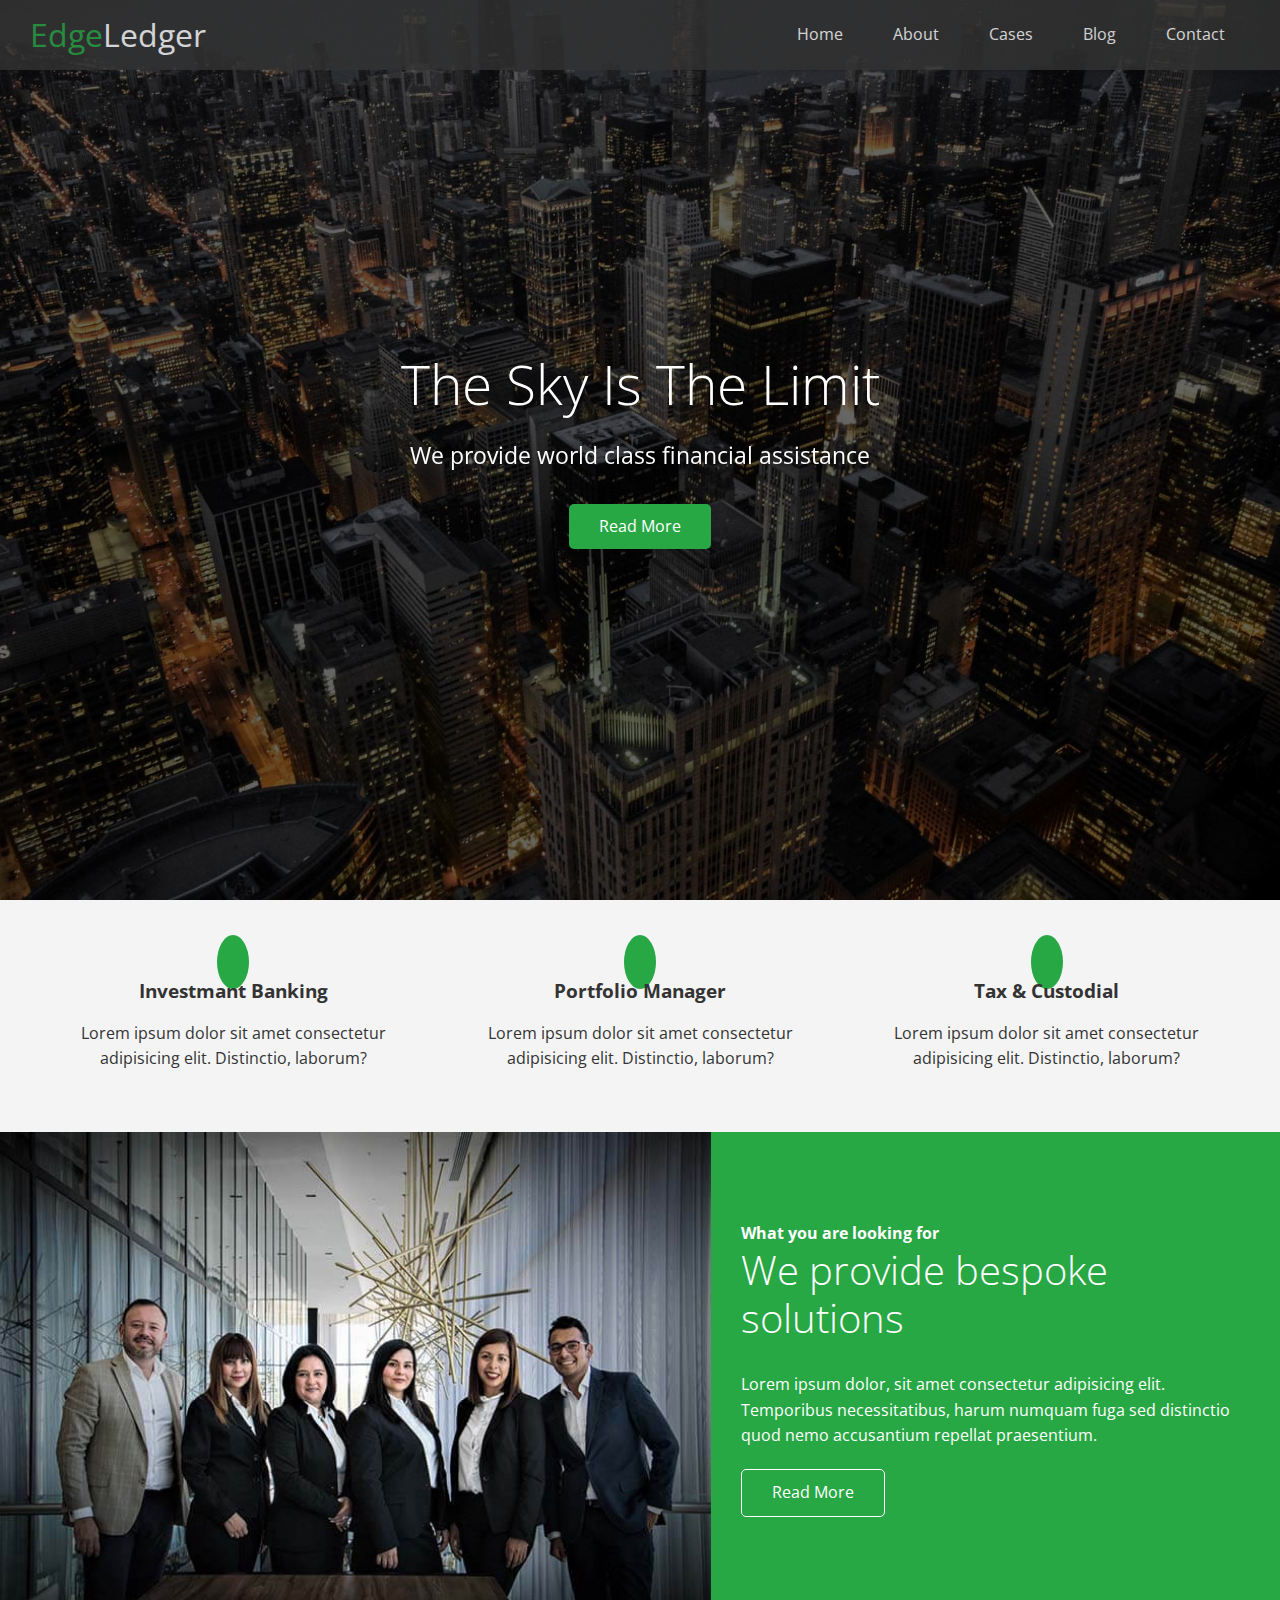
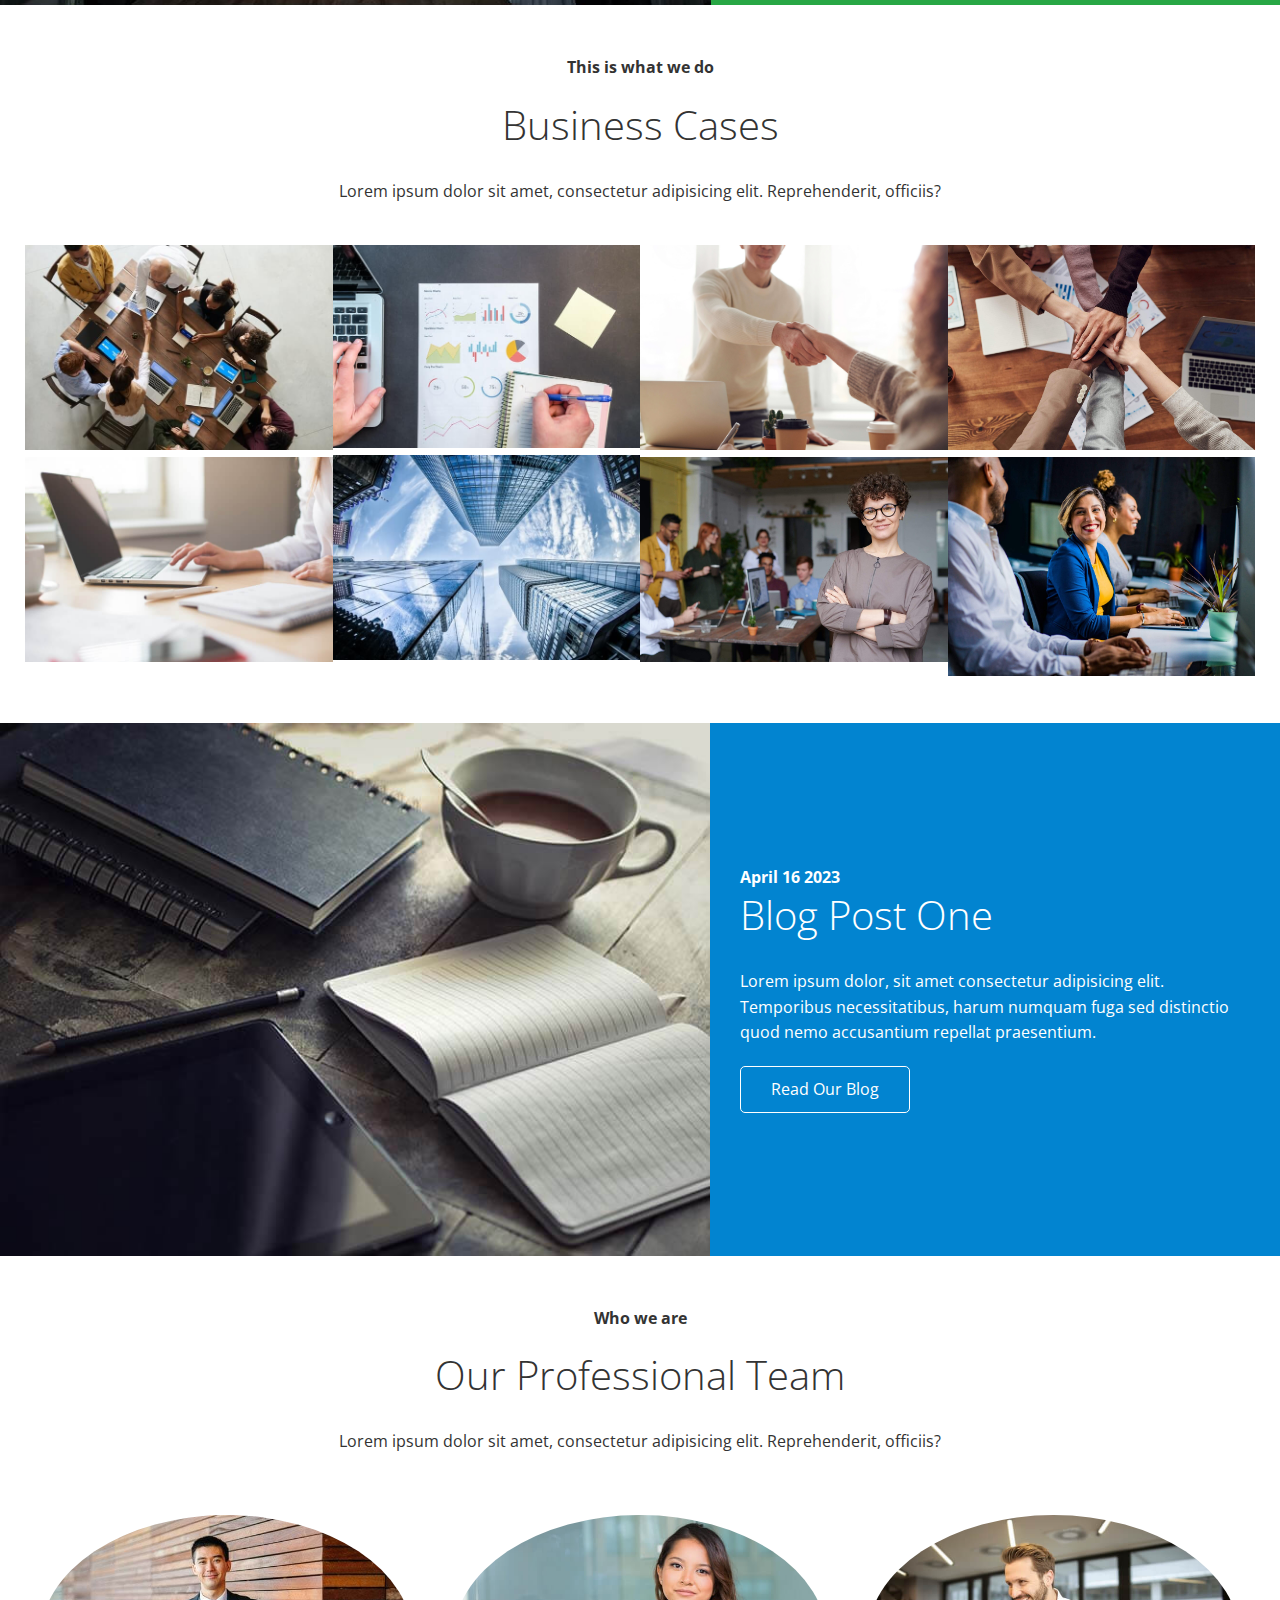
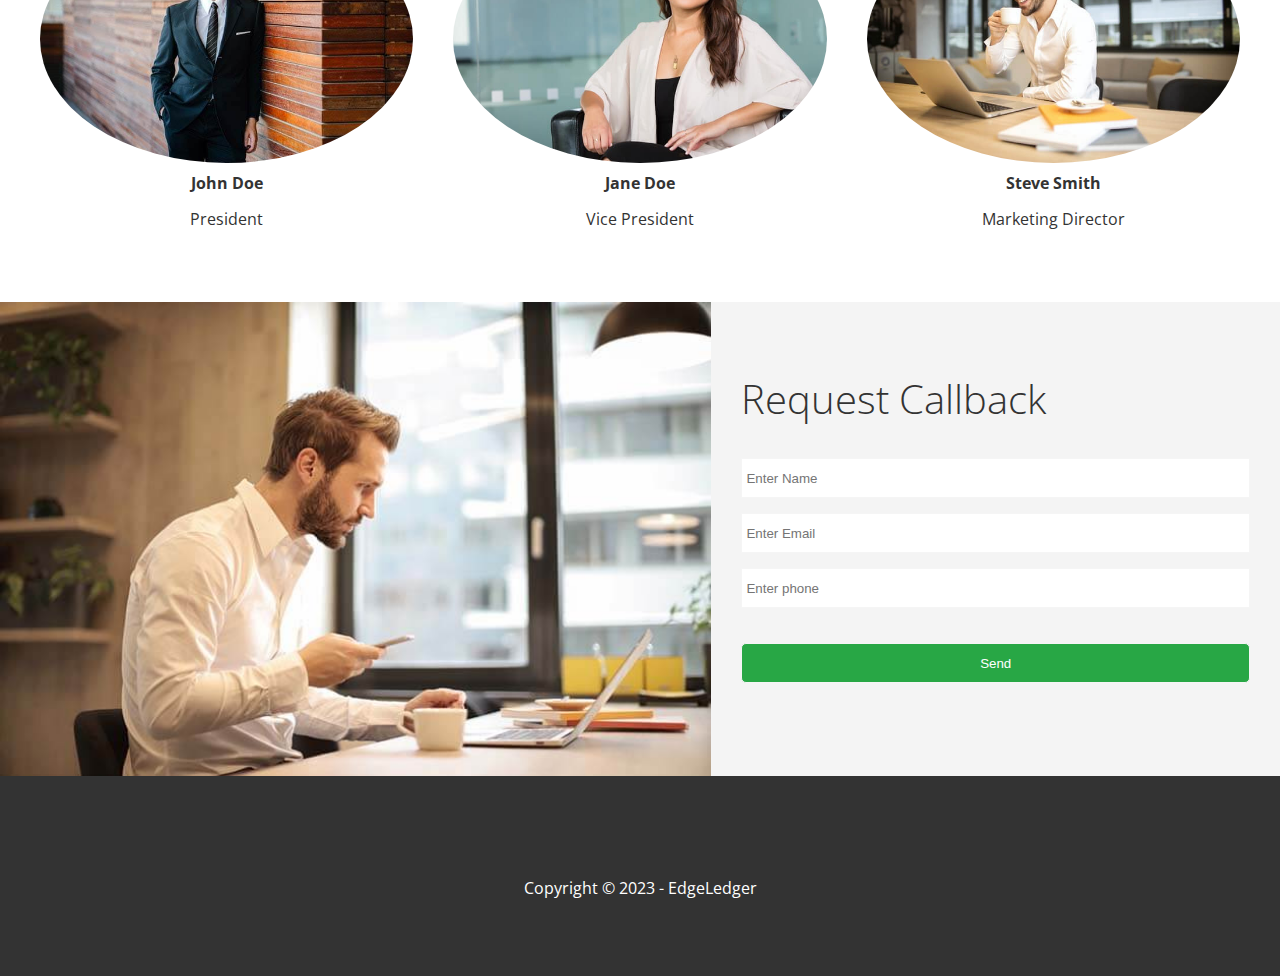
<file: index.html>
<!DOCTYPE html>
<html lang="en">
<head>
  <meta charset="UTF-8">
  <meta http-equiv="X-UA-Compatible" content="IE=edge">
  <meta name="viewport" content="width=device-width, initial-scale=1.0">
  <link rel="stylesheet" href="https://cdnjs.cloudflare.com/ajax/libs/font-awesome/6.4.2/css/all.min.css" integrity="sha512-z3gLpd7yknf1YoNbCzqRKc4qyor8gaKU1qmn+CShxbuBusANI9QpRohGBreCFkKxLhei6S9CQXFEbbKuqLg0DA==" crossorigin="anonymous" referrerpolicy="no-referrer" />
  <link rel="stylesheet" href="css/utilities.css">
  <link rel="stylesheet" href="css/style.css">
  
  <!----------GOOGLE FONTS  ------------------------->
  <link rel="preconnect" href="https://fonts.googleapis.com">
<link rel="preconnect" href="https://fonts.gstatic.com" crossorigin>
<link href="https://fonts.googleapis.com/css2?family=Open+Sans:wght@300;400&display=swap" rel="stylesheet">

  <title>Welcome To Edgeledger | Home</title>
</head>
<body id="home">
  <header class="hero">
    <div class="navbar" id="navbar">
    <h1 class="logo">
      <span class="text-primary"><i class="fas fa-book-open"></i> Edge</span>Ledger
    </h1>
    <nav>
      <ul>
        <li> <a href="#home">Home</a></li>
        <li> <a href="#about">About</a></li>
        <li> <a href="#cases">Cases</a></li>
        <li> <a href="#blog">Blog</a></li>
        <li> <a href="#contact">Contact</a></li>
      </ul>
    </nav>
  </div>
  <div class="content">
    <h1>The Sky Is The Limit</h1>
    <p>We provide world class financial assistance</p>
    <a href="#about" class="btn"><i class="fas fa-chevron-right"></i>  Read More</a>
  </div>
  </header>

  <main>
    <section id="about" class="icons bg-light">
        <div class="flex-items">
          <div>
            <i class="fas fa-university fa-2x"></i>
            <div>
                <h3>Investmant Banking</h3>
                <p>Lorem ipsum dolor sit amet consectetur adipisicing elit.
                   Distinctio, laborum?</p>
            </div>
          </div>

          <div>
            <i class="fas fa-book-reader fa-2x"></i>
            <div>
                <h3>Portfolio Manager</h3>
                <p>Lorem ipsum dolor sit amet consectetur adipisicing elit.
                   Distinctio, laborum?</p>
            </div>
          </div>

          <div>
            <i class="fas fa-pencil-alt fa-2x"></i>
            <div>
                <h3>Tax & Custodial</h3>
                <p>Lorem ipsum dolor sit amet consectetur adipisicing elit.
                   Distinctio, laborum?</p>
            </div>
          </div>


        </div>

    </section>

    <!-- solutions -->
    <section class="solutions flex-columns">
      <div class="row">
        <div class="column">
          <div class="column-1">
            <img src="images/home/people.jpg" alt="people">
          </div>
        
        <div class="column">
          <div class="column-2 bg-primary">
            <h4>What you are looking for</h4>
            <h2>We provide bespoke solutions</h2>
            <p>Lorem ipsum dolor, sit amet consectetur 
              adipisicing elit. Temporibus necessitatibus, 
              harum numquam fuga sed distinctio quod nemo 
              accusantium repellat praesentium.</p>
              <a href="#" class="btn btn-outline">
                <i class="fas fa-chevron"></i> 
                Read More
              </a>
            </div>
          </div>
        </div>
          
      </div>


    </section>

    <!----------------- Cases ------------------------>
    <section id="cases" class="cases flex-grid section-padding">
        <header class="section-header">
          <h4>This is what we do</h4>
          <h2>Business Cases</h2>
          <p>Lorem ipsum dolor sit amet, consectetur adipisicing elit.
             Reprehenderit, officiis?</p>
        </header>
        <div class="row">
          <div class="column">
            <img src="images/cases/cases1.jpg" alt="case 1">
            <img src="images/cases/cases2.jpg" alt="case 2">
          </div>
          <div class="column">
            <img src="images/cases/cases3.jpg" alt="case 3">
            <img src="images/cases/cases4.jpg" alt="case 4">
          </div>
          <div class="column">
            <img src="images/cases/cases5.jpg" alt="case 5">
            <img src="images/cases/cases6.jpg" alt="case 6">
          </div>
          <div class="column">
            <img src="images/cases/cases7.jpg" alt="case 7">
            <img src="images/cases/cases8.jpg" alt="case 8">
          </div>
        </div>
    </section>


    <!-- Blog -->

    <section id="blog" class="blog flex-columns flex-reverse">
      <div class="row">
        <div class="column">
          <div class="column-1">
            <img src="images/home/blog.jpg" alt="people">
          </div>
        
        <div class="column">
          <div class="column-2 bg-primary bg-secondary">
            <h4>April 16 2023</h4>
            <h2>Blog Post One</h2>
            <p>Lorem ipsum dolor, sit amet consectetur 
              adipisicing elit. Temporibus necessitatibus, 
              harum numquam fuga sed distinctio quod nemo 
              accusantium repellat praesentium.</p>
              <a href="blog.html" class="btn btn-outline">
                <i class="fas fa-chevron"></i> 
                Read Our Blog
              </a>
            </div>
          </div>
        </div>
          
      </div>


    </section>

    <!-- TEAM -->
    <section id="team" class="team  section-padding">
      <header class="section-header">
        <h4>Who we are</h4>
        <h2>Our Professional Team </h2>
        <p>Lorem ipsum dolor sit amet, consectetur adipisicing elit.
           Reprehenderit, officiis?</p>
      </header>
      <div class="flex-items">
        <div>
            <img src="images/team/person1.jpg" alt="person">
            <h4>John Doe</h4>
            <p>President</p>
        </div>

        <div>
          <img src="images/team/person2.jpg" alt="person">
          <h4>Jane Doe</h4>
          <p> Vice President</p>
       </div>

       <div>
        <img src="images/team/person3.jpg" alt="person">
        <h4>Steve Smith</h4>
        <p>Marketing Director</p>
      </div>
        
      </div>
  </section>

  <!-- Contact -->
  <section id="contact" class="contact flex-columns">
    <div class="row">
      <div class="column">
        <div class="column-1">
          <img src="images/home/contact.jpg" alt="people">
        </div>
      
      <div class="column">
        <div class="column-2 bg-light">
          <h2>Request Callback</h2>
        <form action="" class="callback-form">
          <div class="form-control">
            <label for="name"></label>
            <input type="text" name="name" id="name" placeholder="Enter Name">
          </div>

          <div class="form-control">
            <label for="email"></label>
            <input type="email" name="email" id="email" placeholder="Enter Email">
          </div>

          <div class="form-control">
            <label for="phone"></label>
            <input type="text" name="phone" id="phone" placeholder="Enter phone">
          </div>
          <input type="submit" value="Send" id="submit" class="btn">
          
          

        </form>
          </div>
        </div>
      </div>
        
    </div>


  </section>

  </main>
  
  <!-- footer  -->
  <footer class="footer bg-dark">
    <div class="social">
      <a href="#"><i class="fab fa-facebook fa-2x"></i></a>
      <a href="#"><i class="fab fa-twitter fa-2x"></i></a>
      <a href="#"><i class="fab fa-youtube fa-2x"></i></a>
      <a href="#"><i class="fab fa-linkedin fa-2x"></i></a>
    </div>
    <p>Copyright &copy; 2023 - EdgeLedger</p>
  </footer>


</body>
</html>
</file>
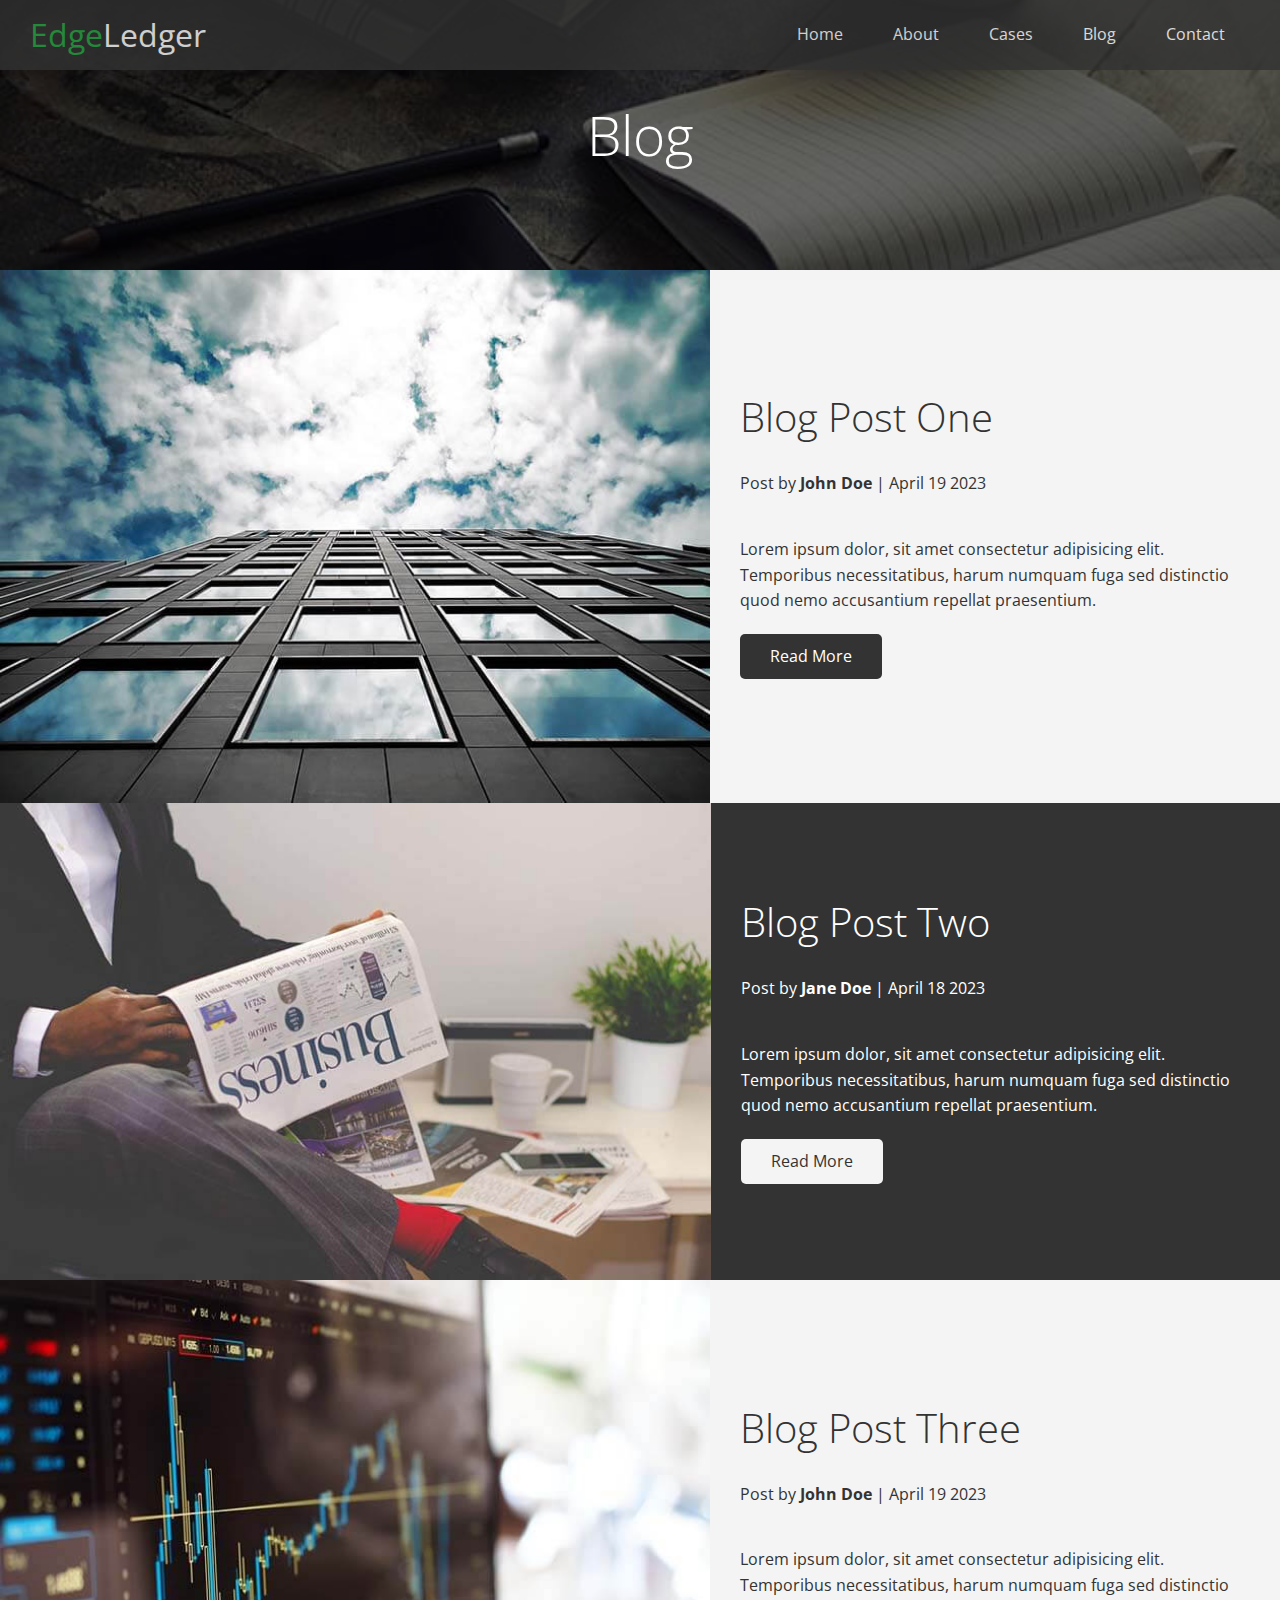
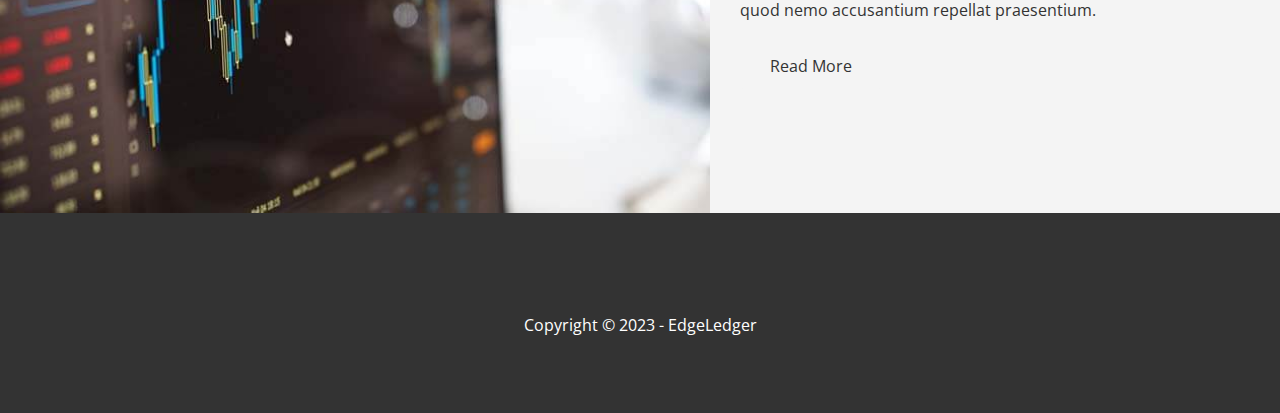
<file: blog.html>
<!DOCTYPE html>
<html lang="en">
<head>
  <meta charset="UTF-8">
  <meta http-equiv="X-UA-Compatible" content="IE=edge">
  <meta name="viewport" content="width=device-width, initial-scale=1.0">
  <link rel="stylesheet" href="https://cdnjs.cloudflare.com/ajax/libs/font-awesome/6.4.2/css/all.min.css" integrity="sha512-z3gLpd7yknf1YoNbCzqRKc4qyor8gaKU1qmn+CShxbuBusANI9QpRohGBreCFkKxLhei6S9CQXFEbbKuqLg0DA==" crossorigin="anonymous" referrerpolicy="no-referrer" />
  <link rel="stylesheet" href="css/utilities.css">
  <link rel="stylesheet" href="css/style.css">
  
  <!----------GOOGLE FONTS  ------------------------->
  <link rel="preconnect" href="https://fonts.googleapis.com">
<link rel="preconnect" href="https://fonts.gstatic.com" crossorigin>
<link href="https://fonts.googleapis.com/css2?family=Open+Sans:wght@300;400&display=swap" rel="stylesheet">

  <title>Read Our Blog</title>
</head>
<body id="home">
  <header class="hero blog">
    <div class="navbar" id="navbar">
    <h1 class="logo">
      <span class="text-primary"><i class="fas fa-book-open"></i> Edge</span>Ledger
    </h1>
    <nav>
      <ul>
        <li> <a href="index.html">Home</a></li>
        <li> <a href="index.html#about">About</a></li>
        <li> <a href="index.html#cases">Cases</a></li>
        <li> <a href="index.html#blog">Blog</a></li>
        <li> <a href="index.html#contact">Contact</a></li>
      </ul>
    </nav>
  </div>
  <div class="content">
    <h1>Blog</h1>
  
  </div>
  </header>

  <main>
    <article class="flex-columns">
      <div class="row">
        <div class="column">
          <div class="column-1">
            <img src="images/blog/blog1.jpg" alt="blogpost">
          </div>
        
        <div class="column">
          <div class="column-2 bg-light">
            <h2>Blog Post One</h2>
            <p class="meta">
              <i class="fas fa-user"></i>Post by <strong>John 
                Doe</strong>  | April 19 2023
            </p>
            <p>Lorem ipsum dolor, sit amet consectetur 
              adipisicing elit. Temporibus necessitatibus, 
              harum numquam fuga sed distinctio quod nemo 
              accusantium repellat praesentium.</p>
              <a href="post.html" class="btn btn-dark">
                <i class="fas fa-chevron"></i> 
                Read More
              </a>
            </div>
          </div>
        </div>
          
      </div>


    </article>

    <article class="flex-columns flex-reverse">
      <div class="row">
        <div class="column">
          <div class="column-1">
            <img src="images/blog/blog2.jpg" alt="blogpost">
          </div>
        
        <div class="column">
          <div class="column-2 bg-dark">
            <h2>Blog Post Two</h2>
            <p class="meta">
              <i class="fas fa-user"></i>Post by <strong>Jane 
                Doe</strong>  | April 18 2023
            </p>
            <p>Lorem ipsum dolor, sit amet consectetur 
              adipisicing elit. Temporibus necessitatibus, 
              harum numquam fuga sed distinctio quod nemo 
              accusantium repellat praesentium.</p>
              <a href="post.html" class="btn btn-light">
                <i class="fas fa-chevron"></i> 
                Read More
              </a>
            </div>
          </div>
        </div>
          
      </div>


    </article>

    <article class="flex-columns">
      <div class="row">
        <div class="column">
          <div class="column-1">
            <img src="images/blog/blog3.jpg" alt="blogpost">
          </div>
        
        <div class="column">
          <div class="column-2 bg-light">
            <h2>Blog Post Three</h2>
            <p class="meta">
              <i class="fas fa-user"></i>Post by <strong>John 
                Doe</strong>  | April 19 2023
            </p>
            <p>Lorem ipsum dolor, sit amet consectetur 
              adipisicing elit. Temporibus necessitatibus, 
              harum numquam fuga sed distinctio quod nemo 
              accusantium repellat praesentium.</p>
              <a href="post.html" class="btn btn-light">
                <i class="fas fa-chevron"></i> 
                Read More
              </a>
            </div>
          </div>
        </div>
          
      </div>


    </article>






  </main>
  
  <!-- footer  -->
  <footer class="footer bg-dark">
    <div class="social">
      <a href="#"><i class="fab fa-facebook fa-2x"></i></a>
      <a href="#"><i class="fab fa-twitter fa-2x"></i></a>
      <a href="#"><i class="fab fa-youtube fa-2x"></i></a>
      <a href="#"><i class="fab fa-linkedin fa-2x"></i></a>
    </div>
    <p>Copyright &copy; 2023 - EdgeLedger</p>
  </footer>


</body>
</html>
</file>
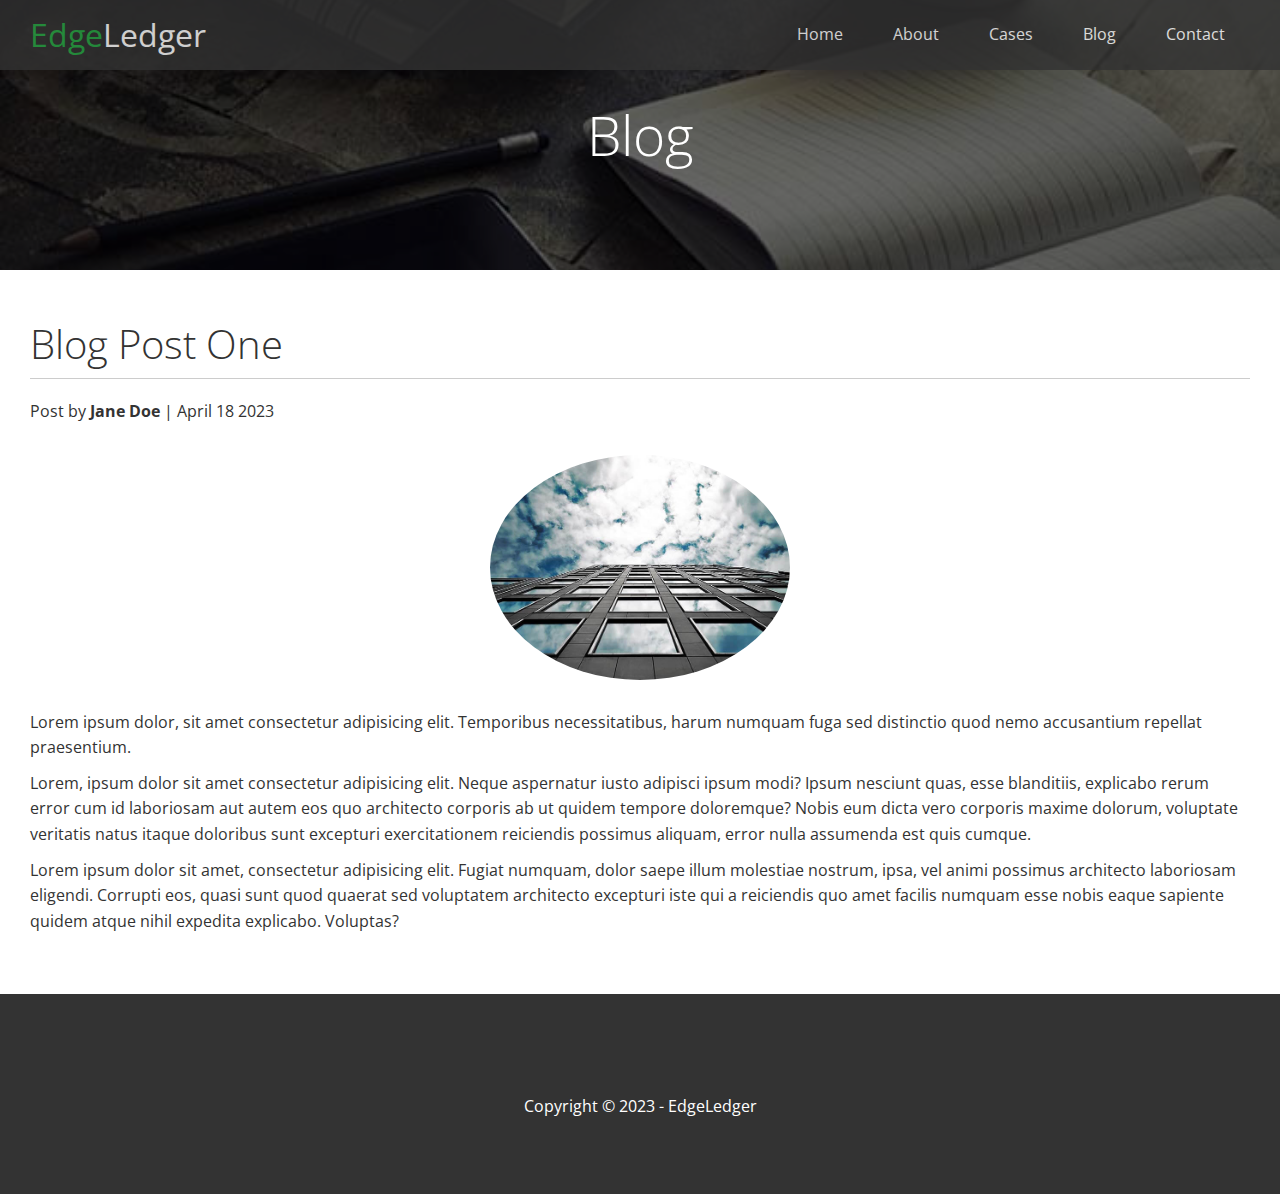
<file: post.html>
<!DOCTYPE html>
<html lang="en">
<head>
  <meta charset="UTF-8">
  <meta http-equiv="X-UA-Compatible" content="IE=edge">
  <meta name="viewport" content="width=device-width, initial-scale=1.0">
  <link rel="stylesheet" href="https://cdnjs.cloudflare.com/ajax/libs/font-awesome/6.4.2/css/all.min.css" integrity="sha512-z3gLpd7yknf1YoNbCzqRKc4qyor8gaKU1qmn+CShxbuBusANI9QpRohGBreCFkKxLhei6S9CQXFEbbKuqLg0DA==" crossorigin="anonymous" referrerpolicy="no-referrer" />
  <link rel="stylesheet" href="css/utilities.css">
  <link rel="stylesheet" href="css/style.css">
  
  <!----------GOOGLE FONTS  ------------------------->
  <link rel="preconnect" href="https://fonts.googleapis.com">
<link rel="preconnect" href="https://fonts.gstatic.com" crossorigin>
<link href="https://fonts.googleapis.com/css2?family=Open+Sans:wght@300;400&display=swap" rel="stylesheet">

  <title>Post 1</title>
</head>
<body id="home">
  <header class="hero blog">
    <div class="navbar" id="navbar">
    <h1 class="logo">
      <span class="text-primary"><i class="fas fa-book-open"></i> Edge</span>Ledger
    </h1>
    <nav>
      <ul>
        <li> <a href="index.html">Home</a></li>
        <li> <a href="index.html#about">About</a></li>
        <li> <a href="index.html#cases">Cases</a></li>
        <li> <a href="index.html#blog">Blog</a></li>
        <li> <a href="index.html#contact">Contact</a></li>
      </ul>
    </nav>
  </div>
  <div class="content">
    <h1>Blog</h1>
  
  </div>
  </header>

  <main>
    <section class="post">
      <h2>Blog Post One</h2>
      <p class="meta">
        <i class="fas fa-user"></i>Post by <strong>Jane 
          Doe</strong>  | April 18 2023
      </p>
      <img src="../images/blog/blog1.jpg" alt="blog post one">
      <p>Lorem ipsum dolor, sit amet consectetur 
        adipisicing elit. Temporibus necessitatibus, 
        harum numquam fuga sed distinctio quod nemo 
        accusantium repellat praesentium.</p>

        <p>Lorem, ipsum dolor sit amet consectetur adipisicing elit. 
          Neque aspernatur iusto adipisci ipsum modi? Ipsum nesciunt 
          quas, esse blanditiis, explicabo rerum error cum id laboriosam
           aut autem eos quo architecto corporis ab ut quidem tempore 
           doloremque? Nobis eum dicta vero corporis maxime dolorum, 
           voluptate veritatis natus itaque doloribus sunt excepturi 
           exercitationem reiciendis possimus aliquam, error nulla 
           assumenda est quis cumque.</p>

           <p>Lorem ipsum dolor sit amet, consectetur adipisicing elit. 
            Fugiat numquam, dolor saepe illum molestiae nostrum, ipsa, 
            vel animi possimus architecto laboriosam eligendi. Corrupti eos, 
            quasi sunt quod quaerat sed voluptatem architecto excepturi iste 
            qui a reiciendis quo amet facilis numquam esse nobis eaque sapiente 
            quidem atque nihil expedita explicabo. Voluptas?</p>
    </section>

  </main>
  
  <!-- footer  -->
  <footer class="footer bg-dark">
    <div class="social">
      <a href="#"><i class="fab fa-facebook fa-2x"></i></a>
      <a href="#"><i class="fab fa-twitter fa-2x"></i></a>
      <a href="#"><i class="fab fa-youtube fa-2x"></i></a>
      <a href="#"><i class="fab fa-linkedin fa-2x"></i></a>
    </div>
    <p>Copyright &copy; 2023 - EdgeLedger</p>
  </footer>


</body>
</html>
</file>
<file: css/utilities.css>
/* Text Colora */
.text-primary {
  color: #28a745;
}

.text-secondary {
  color:#0284d0;
  

}

/* Button */
.btn {
  cursor: pointer;
  display: inline-block;
  padding: 10px 30px;
  color: #fff;
  background-color: #28a745;
  border: none;
  border-radius: 5px;
}
.btn:hover {
  opacity: 0.9;
}

.btn-primary, .bg-primary {
background: #28a745;
color: #fff;
}

.btn-secondary, .bg-secondary {
  background: #0284d0;
  color: #fff;
  }

  .btn-dark , .bg-dark{
    background: #333;
    color: #fff;
    }

  .btn-light, .bg-light {
      background: #f4f4f4;
      color: #333;
      }

    .btn-outline {
      background: transparent;
      border: 1px solid #fff;
    }
  
.flex-items {
  display: flex;
  text-align: center;
  justify-content: center;
  text-align: center;
  height: 100%;

}

.flex-items > div {
  padding: 20px;
}

/* Flex Columns */
.flex.columns.flex-reverse.row {
flex-direction: row-reverse;

}


.flex-columns .row {
  display: flex;
  flex-direction: row;
  flex-wrap: wrap;
  width: 100%;
}

.flex-columns .column {
display: flex;
flex-direction: columns;
flex-basis: 100%;
flex:1;
}

.flex-columns .column .column-1,
.flex-columns .column .column-2 {
  height: 100%;
}

.flex-columns img {
  width: 100%;
  height: 100%;
  object-fit: cover;
}

.flex-columns .column-2 {
display: flex;
flex-direction: column;
align-items: flex-start;
justify-content: center;
padding: 30px;
width: 100%;
}

.flex-columns h2 {
  font-size: 40px;
  font-weight: 100;
}

.flex-columns h2 {
  margin-bottom: 10px;
}

.flex-columns p {
margin: 20px 0 ;
}

/* Header */
.section-header {
padding: 30px;
display: flex;
flex-direction: column;
align-items: center;
justify-content: center;
text-align: center;
}

.section-header h2 {
font-size: 40px;
margin: 20px 0;
}

.section-padding {
padding: 20px 20px 40px;
}

/* Flex Grid */
.flex-grid .row {
  display: flex;
  flex-wrap: wrap;
  padding: 0 5px;
}

.flex-grid .column {
flex: 25%;
max-width: 25%;
}
</file>
<file: css/style.css>
* {
  box-sizing: border-box;
  padding: 0;
  margin: 0;
}

body {
  font-family: 'Open Sans', sans-serif;
  background: #fff;
  color: #333;
  line-height: 1.6;
}

ul {
  list-style: none;
}

a {
  color:#333;
  text-decoration: none;
}

h1, h2 {
font-weight: 300;
line-height: 1.2;
}

p {
  margin: 10px 0;
}

img {
  width: 100%;
}

/* Navbar */
.navbar {
  display: flex;
  align-items: center;
  justify-content: space-between;
  background-color: #333;
  color: #fff;
  opacity: 0.8;
  width: 100%;
  height: 70px;
  position:fixed;
  top: 0px;
  padding: 0 30px;
}

.navbar a {
  color: #fff;
  padding: 10px 20px;
  margin: 0 5px;
}

.navbar a:hover {
  border-bottom: #28a745 2px solid;
}

.navbar ul {
  display: flex;
}

.navbar .logo {
  font-weight: 400;
}

/* Header */
.hero {
  background: url('../images/home/showcase.jpg') no-repeat center center/cover;
  height: 100vh;
  position: relative;
  color: #fff;
}

.hero .content {
  display: flex;
  flex-direction: column;
  align-items: center;
  justify-content: center;
  text-align: center;
  height: 100%;
  padding: 0 20px;
}

.hero .content h1 {
  font-size: 55px;
}

.hero .content p {
  font-size: 23px;
  max-width: 600px;
  margin: 20px 0 30px;
}

.hero::before {
content: '';
position:absolute;
top: 0;
left:0;
width: 100%;
height: 100%;
background:rgba(0,0,0,0.6);
}

.hero * {
z-index:10 ;
}

.hero.blog {
  background: url('../images/home/blog.jpg') no-repeat center center/cover;
  height: 30vh;
}

/* ICONS */
.icons {
  padding: 30px;
}

.icons h3 {
  font-weight: bold;
  margin-bottom: 15px ;
}

.icons i {
  background-color: #28a745;
  color: #fff;
  padding: 1rem;
  border-radius: 50%;
  margin-bottom: 15px;
}

.cases img:hover {
  opacity: 0.7;
}

.team img {
border-radius: 50%;
}

/* Callback Form */
.callback-form {
  width: 100%;
  padding: 20px 0;
}

.callback-form label {
  display: block;
  margin-bottom: 5px;
}

.callback-form .form-control {
  margin-bottom: 15px;
}

.callback-form input {
  width: 100%;
  padding: 4px;
  height: 40px;
  border:#f5f5f5 1px solid;
}

.callback-form input:focus {
outline-color: #28a745;
}

.callback-form .btn {
  padding: 12px 0;
  margin-top: 20px;
}

/* Post Page */
.post {
padding: 50px 30px;

}

.post h2 {
font-size: 40px;
margin-bottom: 20px;
padding-bottom:10px;
border-bottom: #ccc solid 1px;
}

.post img {
width: 300px;
border-radius: 50%;
display: block;
margin: 0 auto 30px;

}

.post .meta {
margin-bottom: 30px;
} 






/* Footer */
.footer {
  display: flex;
  flex-direction: column;
  align-items: center ;
  justify-content: center;
  height: 200px;
}

.footer a {
  color: #fff;
}

.footer a:hover {
  color: #28a745;
} 



.footer .social > * {
  margin-right: 30px;
}








/*--------------------------------------------- Mobile --------------------------------------- */
@media(max-width: 768px) {
.navbar {
  flex-direction: column;
  height: 120px;
  padding: 20px;
  
}
.navbar a {
  padding: 10px 10px;
  margin: 0 3px;
}

.flex-items {
  flex-direction: column;
}

.flex-columns .column, .flex-grid .column {
flex: 100%;
max-width: 100%;
flex-direction: column;
}

.team img {
  width:  70%;
}


}
</file>
